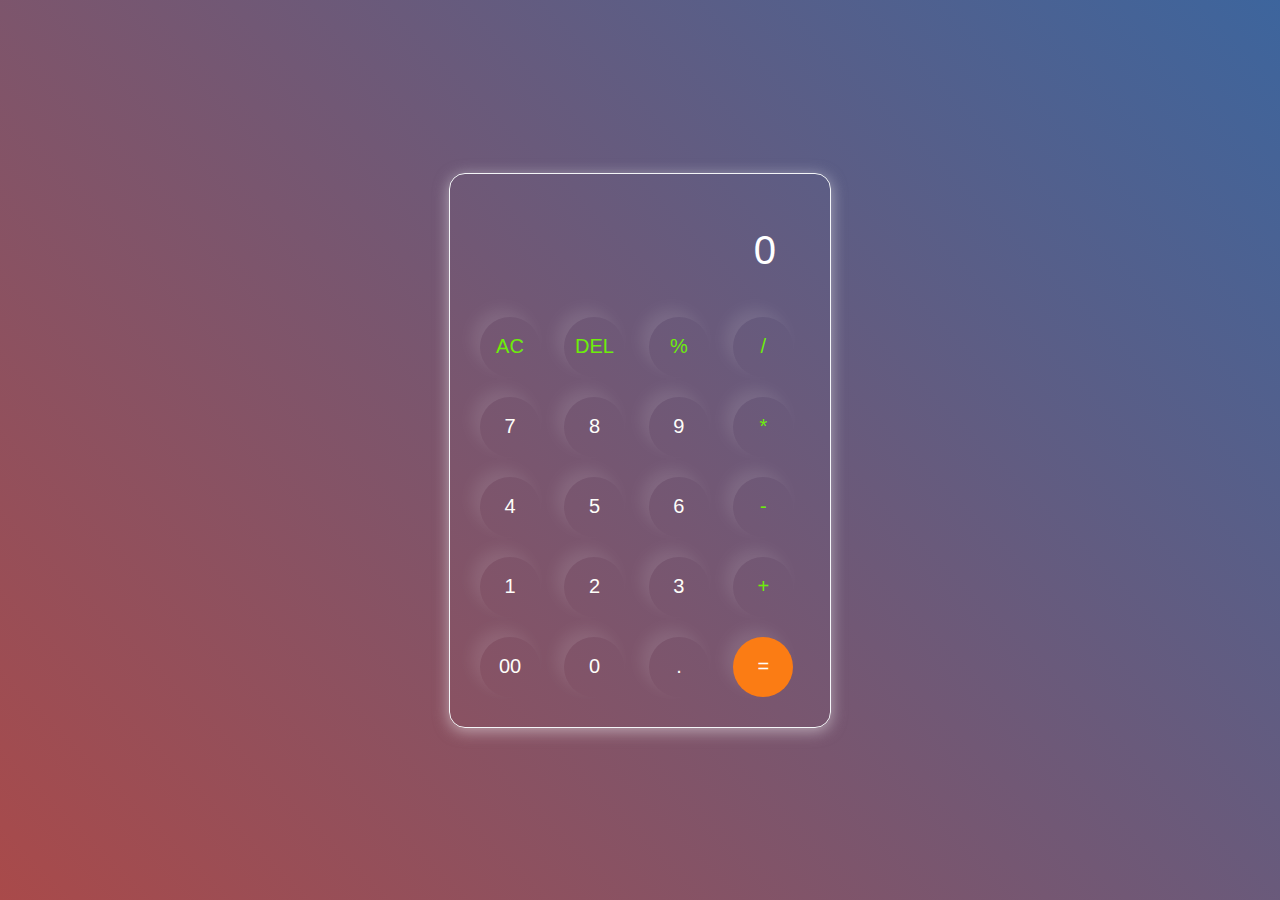
<file: TASK 1/index.html>
<!DOCTYPE html>
<html lang="en">
  <head>
    <meta charset="UTF-8" />
    <meta http-equiv="X-UA-Compatible" content="IE=edge" />
    <meta name="viewport" content="width=device-width, initial-scale=1.0" />
    <link rel="stylesheet" href="style.css" />
    <title>Calculator</title>
  </head>
  <body>
    <div class="container">
      <div class="calculator">
        <input type="text" id="inputBox" placeholder="0" />
        <div>
          <button class="button operator">AC</button>
          <button class="button operator">DEL</button>
          <button class="button operator">%</button>
          <button class="button operator">/</button>
        </div>
        <div>
          <button class="button">7</button>
          <button class="button">8</button>
          <button class="button">9</button>
          <button class="button operator">*</button>
        </div>
        <div>
          <button class="button">4</button>
          <button class="button">5</button>
          <button class="button">6</button>
          <button class="button operator">-</button>
        </div>
        <div>
          <button class="button">1</button>
          <button class="button">2</button>
          <button class="button">3</button>
          <button class="button operator">+</button>
        </div>

        <div>
          <button class="button">00</button>
          <button class="button">0</button>
          <button class="button">.</button>
          <button class="button equalBtn">=</button>
        </div>
      </div>
    </div>

    <script src="index.js"></script>
  </body>
</html>
</file>
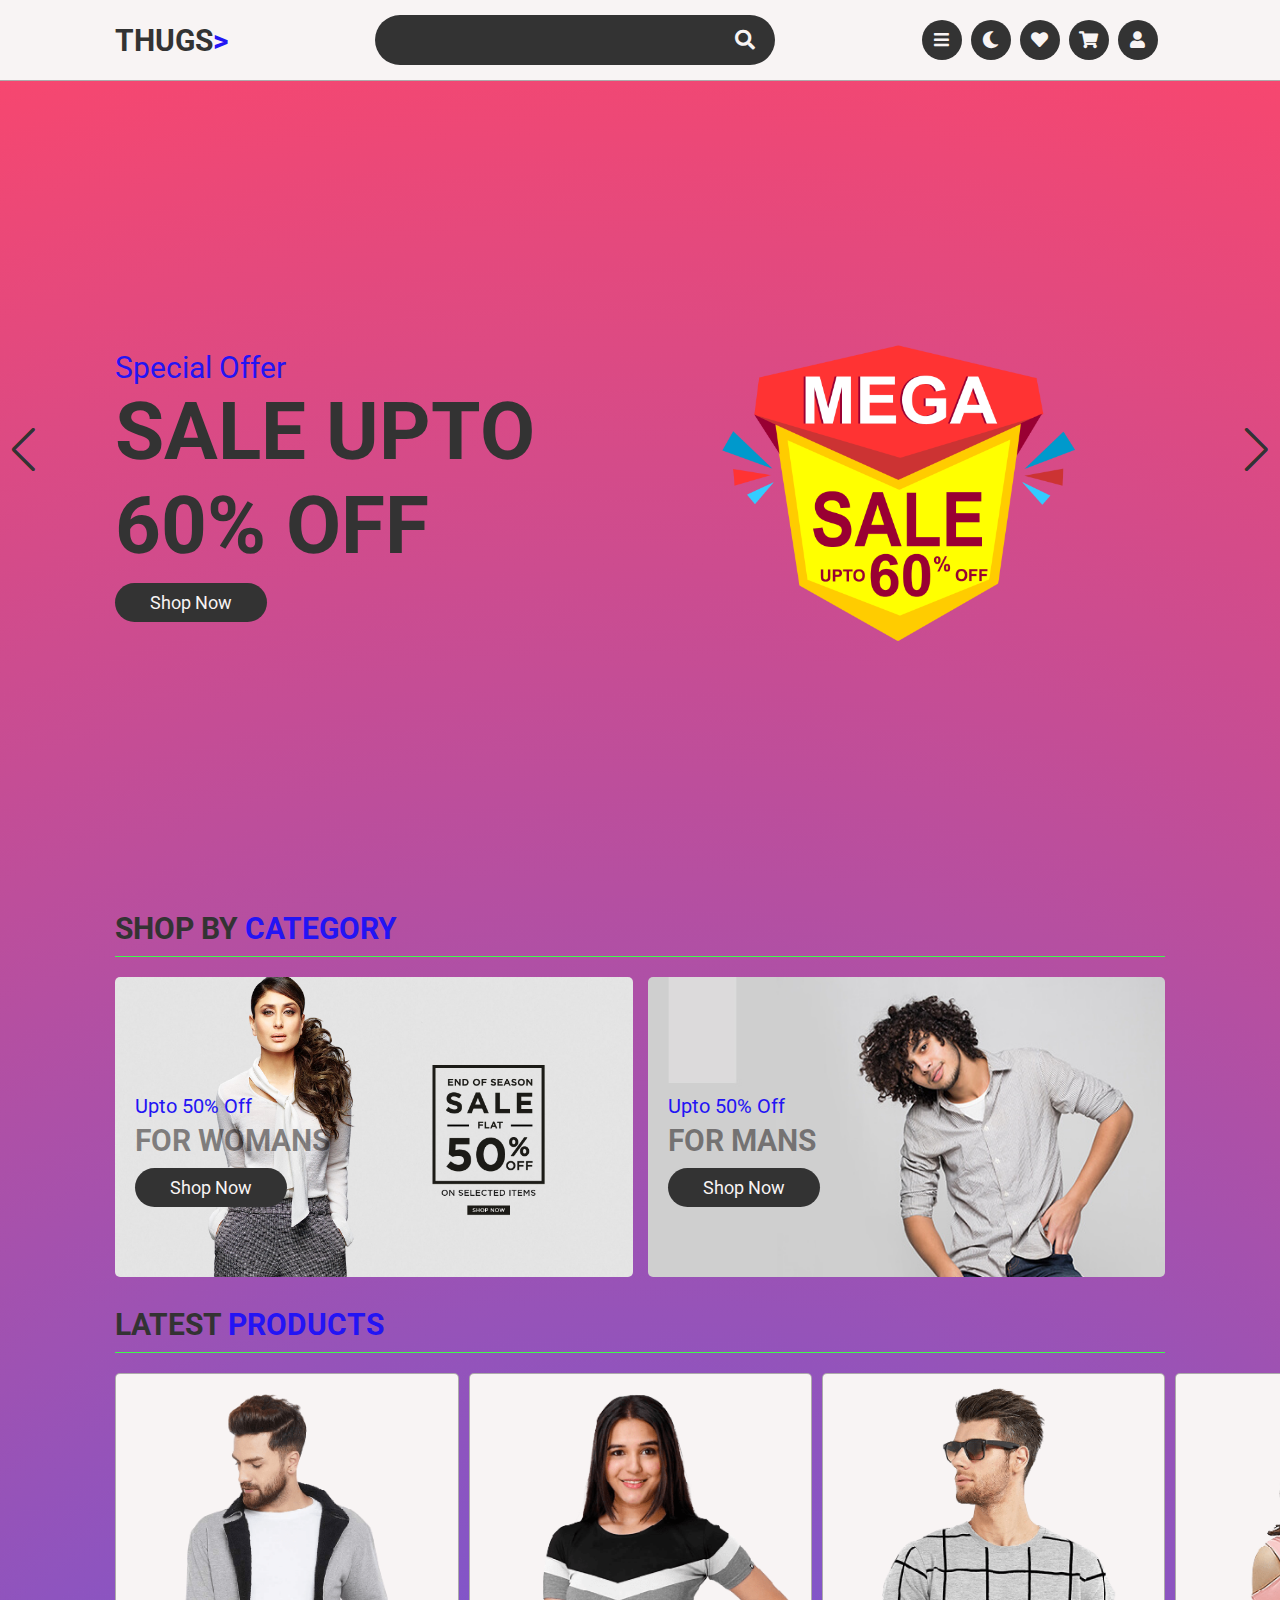
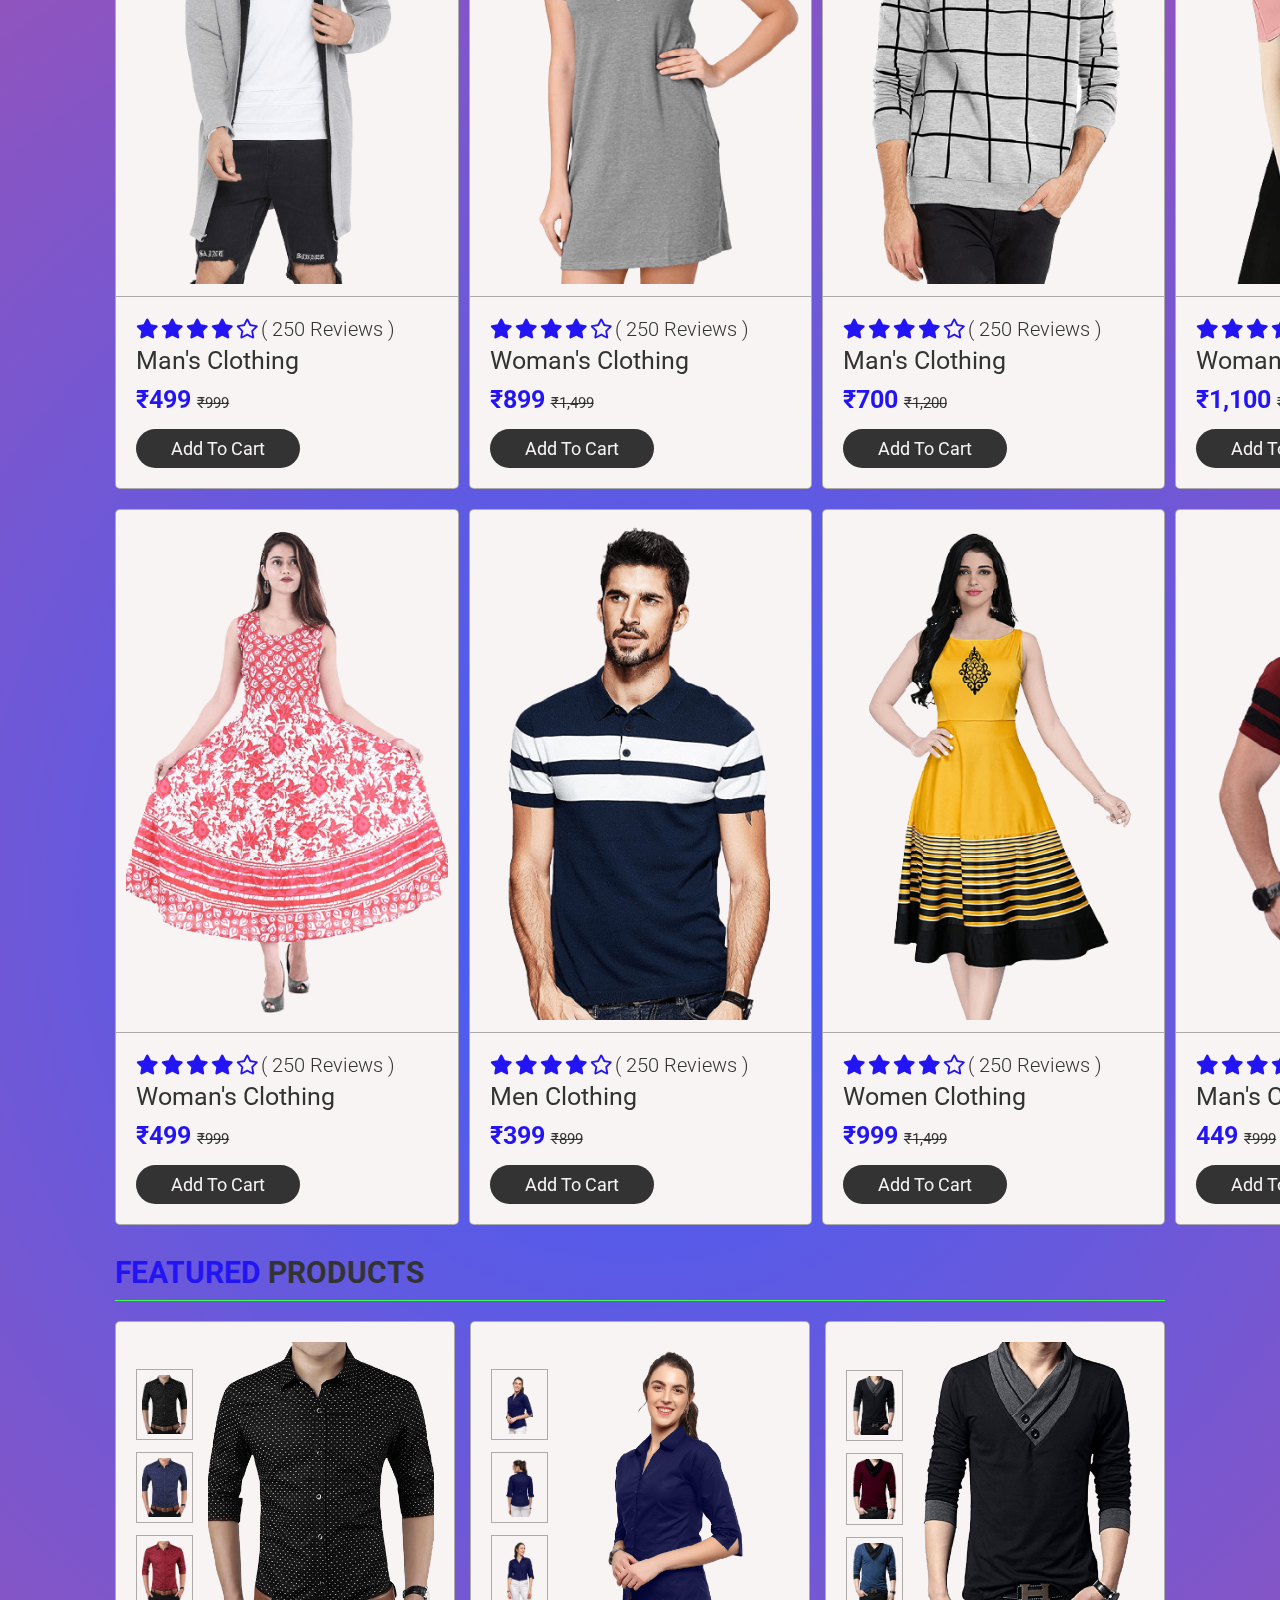
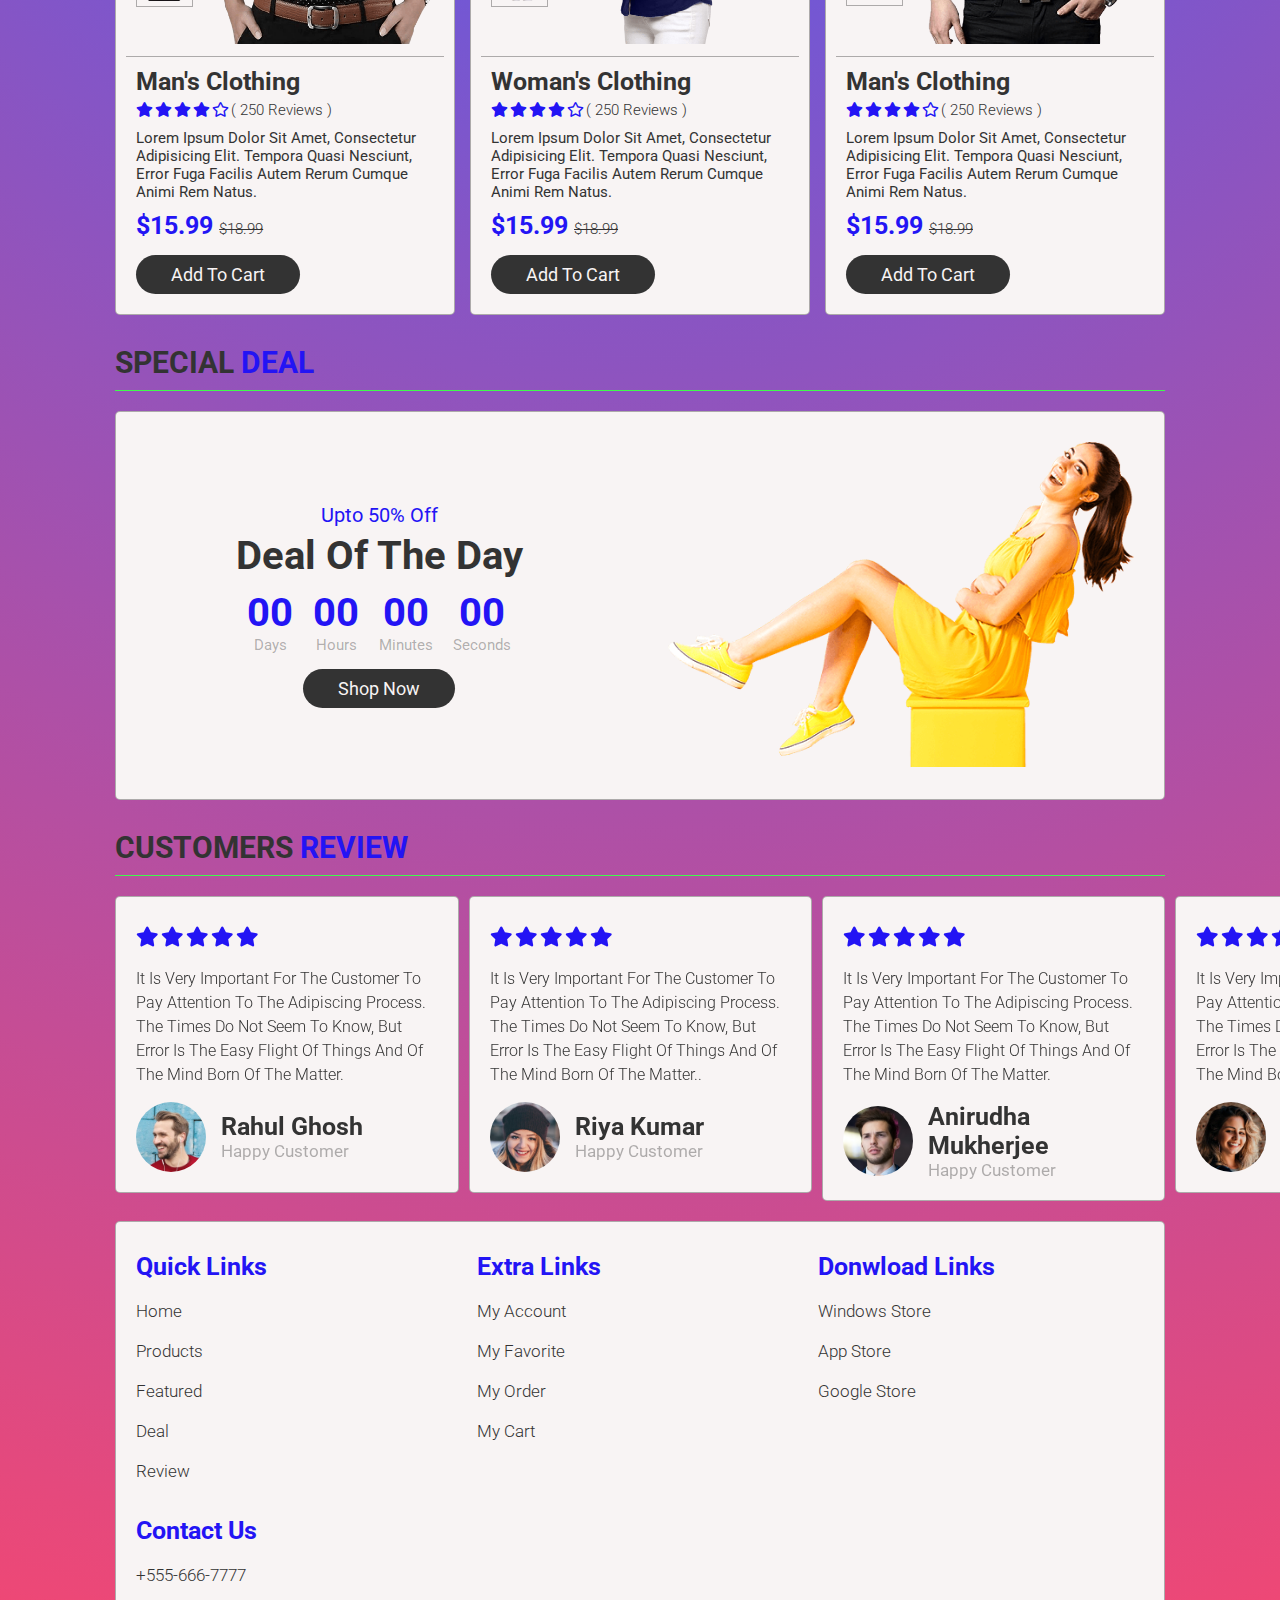
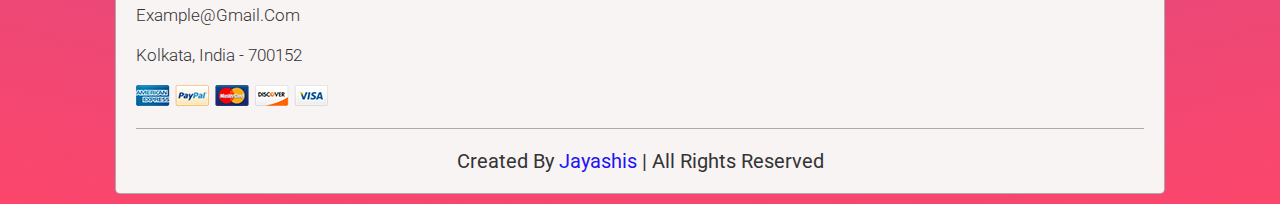
<file: TASK 2/index.html>
<!DOCTYPE html>
<html lang="en">
<head>
    <meta charset="UTF-8">
    <meta http-equiv="X-UA-Compatible" content="IE=edge">
    <meta name="viewport" content="width=device-width, initial-scale=1.0">
    <title>complete responsive e-commerce website </title>

    <link rel="stylesheet" href="https://unpkg.com/swiper/swiper-bundle.min.css" />
    <link rel="stylesheet" href="https://cdnjs.cloudflare.com/ajax/libs/font-awesome/5.15.3/css/all.min.css">
    <link rel="stylesheet" href="style.css">

</head>
<body>
    
    
<header>

    <a href="#" class="logo">THUGS<span>></span></a>

    <form action="">
        <input type="search" id="search-bar">
        <label for="search-bar" class="fas fa-search"></label>
    </form>

    <div class="icons">
        <div id="menu-bar" class="fas fa-bars"></div>
        <div id="theme-toggler" class="fas fa-moon"></div>
        <a href="#" class="fas fa-heart"></a>
        <a href="#" class="fas fa-shopping-cart"></a>
        <a href="#" class="fas fa-user"></a>
    </div>

</header>


<nav class="navbar">

    <div class="user">
        <img src="images/user-img.jpg" alt="">
        <h3>JAYASHIS PAUL</h3>
    </div>

    <div class="links">
        <a href="#home">home</a>
        <a href="#products">products</a>
        <a href="#featured">featured</a>
        <a href="#deal">deal</a>
        <a href="#review">review</a>
    </div>

    <div id="close" class="fas fa-times"></div>

</nav>



<section class="home" id="home">

    <div class="content">
        <span>special offer</span>
        <h3>sale upto 60% off</h3>
        <a href="#" class="btn">shop now</a>
    </div>

    <div class="image">
        <img src="images/h.png" alt="">
    </div>

</section>


<section class="category">

    <h1 class="heading"> shop by <span>category</span> </h1>

    <div class="box-container">

        <div class="box">
            <img src="./images/slide-2.jpg">
            <div class="content">
                <span>upto 50% off</span>
                <h3>for womans</h3>
                <a href="#" class="btn">shop now</a>
            </div>
        </div>

        <div class="box">
            <img src="images/cat-2.jpg" alt="">
            <div class="content">
                <span>upto 50% off</span>
                <h3>for mans</h3>
                <a href="#" class="btn">shop now</a>
            </div>
        </div>
        
    </div>

</section>


<section class="products" id="products">

    <h1 class="heading"> latest <span>products</span> </h1>

<div class="swiper-container product-slider gap">
    <div class="swiper-wrapper">
        <div class="swiper-slide">
            <div class="slide">
                <div class="icons">
                    <a href="#" class="fas fa-heart"></a>
                    <a href="#" class="fas fa-search"></a>
                    <a href="#" class="fas fa-eye"></a>
                </div>
                <div class="image">
                    <img src="images/p-1.png" alt="">
                </div>
                <div class="content">
                    <div class="stars">
                        <i class="fas fa-star"></i>
                        <i class="fas fa-star"></i>
                        <i class="fas fa-star"></i>
                        <i class="fas fa-star"></i>
                        <i class="far fa-star"></i>
                        <span>( 250 reviews )</span>
                    </div>
                    <h3>man's clothing</h3>
                    <div class="price">₹499 <span>₹999</span></div>
                    <a href="#" class="btn">add to cart</a>
                </div>
            </div>
        </div>
        <div class="swiper-slide">
            <div class="slide">
                <div class="icons">
                    <a href="#" class="fas fa-heart"></a>
                    <a href="#" class="fas fa-search"></a>
                    <a href="#" class="fas fa-eye"></a>
                </div>
                <div class="image">
                    <img src="images/p-2.png" alt="">
                </div>
                <div class="content">
                    <div class="stars">
                        <i class="fas fa-star"></i>
                        <i class="fas fa-star"></i>
                        <i class="fas fa-star"></i>
                        <i class="fas fa-star"></i>
                        <i class="far fa-star"></i>
                        <span>( 250 reviews )</span>
                    </div>
                    <h3>woman's clothing</h3>
                    <div class="price">₹899 <span>₹1,499</span></div>
                    <a href="#" class="btn">add to cart</a>
                </div>
            </div>
        </div>
        <div class="swiper-slide">
            <div class="slide">
                <div class="icons">
                    <a href="#" class="fas fa-heart"></a>
                    <a href="#" class="fas fa-search"></a>
                    <a href="#" class="fas fa-eye"></a>
                </div>
                <div class="image">
                    <img src="images/p-3.png" alt="">
                </div>
                <div class="content">
                    <div class="stars">
                        <i class="fas fa-star"></i>
                        <i class="fas fa-star"></i>
                        <i class="fas fa-star"></i>
                        <i class="fas fa-star"></i>
                        <i class="far fa-star"></i>
                        <span>( 250 reviews )</span>
                    </div>
                    <h3>man's clothing</h3>
                    <div class="price">₹700 <span>₹1,200</span></div>
                    <a href="#" class="btn">add to cart</a>
                </div>
            </div>
        </div>
        <div class="swiper-slide">
            <div class="slide">
                <div class="icons">
                    <a href="#" class="fas fa-heart"></a>
                    <a href="#" class="fas fa-search"></a>
                    <a href="#" class="fas fa-eye"></a>
                </div>
                <div class="image">
                    <img src="images/p-4.png" alt="">
                </div>
                <div class="content">
                    <div class="stars">
                        <i class="fas fa-star"></i>
                        <i class="fas fa-star"></i>
                        <i class="fas fa-star"></i>
                        <i class="fas fa-star"></i>
                        <i class="far fa-star"></i>
                        <span>( 250 reviews )</span>
                    </div>
                    <h3>woman's clothing</h3>
                    <div class="price">₹1,100 <span>₹1,700</span></div>
                    <a href="#" class="btn">add to cart</a>
                </div>
            </div>
        </div>
        <div class="swiper-slide">
            <div class="slide">
                <div class="icons">
                    <a href="#" class="fas fa-heart"></a>
                    <a href="#" class="fas fa-search"></a>
                    <a href="#" class="fas fa-eye"></a>
                </div>
                <div class="image">
                    <img src="images/p-5.png" alt="">
                </div>
                <div class="content">
                    <div class="stars">
                        <i class="fas fa-star"></i>
                        <i class="fas fa-star"></i>
                        <i class="fas fa-star"></i>
                        <i class="fas fa-star"></i>
                        <i class="far fa-star"></i>
                        <span>( 250 reviews )</span>
                    </div>
                    <h3>man's clothing</h3>
                    <div class="price">₹699 <span>₹1,199</span></div>
                    <a href="#" class="btn">add to cart</a>
                </div>
            </div>
        </div>
    </div>
    <div class="swiper-button-next"></div>
    <div class="swiper-button-prev"></div>
</div>

<div class="swiper-container product-slider">
    <div class="swiper-wrapper">
        <div class="swiper-slide">
            <div class="slide">
                <div class="icons">
                    <a href="#" class="fas fa-heart"></a>
                    <a href="#" class="fas fa-search"></a>
                    <a href="#" class="fas fa-eye"></a>
                </div>
                <div class="image">
                    <img src="images/p-6.png" alt="">
                </div>
                <div class="content">
                    <div class="stars">
                        <i class="fas fa-star"></i>
                        <i class="fas fa-star"></i>
                        <i class="fas fa-star"></i>
                        <i class="fas fa-star"></i>
                        <i class="far fa-star"></i>
                        <span>( 250 reviews )</span>
                    </div>
                    <h3>woman's clothing</h3>
                    <div class="price">₹499 <span>₹999</span></div>
                    <a href="#" class="btn">add to cart</a>
                </div>
            </div>
        </div>
        <div class="swiper-slide">
            <div class="slide">
                <div class="icons">
                    <a href="#" class="fas fa-heart"></a>
                    <a href="#" class="fas fa-search"></a>
                    <a href="#" class="fas fa-eye"></a>
                </div>
                <div class="image">
                    <img src="images/p-7.png" alt="">
                </div>
                <div class="content">
                    <div class="stars">
                        <i class="fas fa-star"></i>
                        <i class="fas fa-star"></i>
                        <i class="fas fa-star"></i>
                        <i class="fas fa-star"></i>
                        <i class="far fa-star"></i>
                        <span>( 250 reviews )</span>
                    </div>
                    <h3>Men clothing</h3>
                    <div class="price">₹399 <span>₹899</span></div>
                    <a href="#" class="btn">add to cart</a>
                </div>
            </div>
        </div>
        <div class="swiper-slide">
            <div class="slide">
                <div class="icons">
                    <a href="#" class="fas fa-heart"></a>
                    <a href="#" class="fas fa-search"></a>
                    <a href="#" class="fas fa-eye"></a>
                </div>
                <div class="image">
                    <img src="images/p-8.png" alt="">
                </div>
                <div class="content">
                    <div class="stars">
                        <i class="fas fa-star"></i>
                        <i class="fas fa-star"></i>
                        <i class="fas fa-star"></i>
                        <i class="fas fa-star"></i>
                        <i class="far fa-star"></i>
                        <span>( 250 reviews )</span>
                    </div>
                    <h3>Women clothing</h3>
                    <div class="price">₹999 <span>₹1,499</span></div>
                    <a href="#" class="btn">add to cart</a>
                </div>
            </div>
        </div>
        <div class="swiper-slide">
            <div class="slide">
                <div class="icons">
                    <a href="#" class="fas fa-heart"></a>
                    <a href="#" class="fas fa-search"></a>
                    <a href="#" class="fas fa-eye"></a>
                </div>
                <div class="image">
                    <img src="images/p-9.png" alt="">
                </div>
                <div class="content">
                    <div class="stars">
                        <i class="fas fa-star"></i>
                        <i class="fas fa-star"></i>
                        <i class="fas fa-star"></i>
                        <i class="fas fa-star"></i>
                        <i class="far fa-star"></i>
                        <span>( 250 reviews )</span>
                    </div>
                    <h3>man's clothing</h3>
                    <div class="price">449 <span>₹999</span></div>
                    <a href="#" class="btn">add to cart</a>
                </div>
            </div>
        </div>
        <div class="swiper-slide">
            <div class="slide">
                <div class="icons">
                    <a href="#" class="fas fa-heart"></a>
                    <a href="#" class="fas fa-search"></a>
                    <a href="#" class="fas fa-eye"></a>
                </div>
                <div class="image">
                    <img src="images/p-10.png" alt="">
                </div>
                <div class="content">
                    <div class="stars">
                        <i class="fas fa-star"></i>
                        <i class="fas fa-star"></i>
                        <i class="fas fa-star"></i>
                        <i class="fas fa-star"></i>
                        <i class="far fa-star"></i>
                        <span>( 250 reviews )</span>
                    </div>
                    <h3>woman's clothing</h3>
                    <div class="price">₹1,699 <span>₹2,000</span></div>
                    <a href="#" class="btn">add to cart</a>
                </div>
            </div>
        </div>
    </div>
    <div class="swiper-button-next"></div>
    <div class="swiper-button-prev"></div>
</div>

</section>


<section class="featured" id="featured">

    <h1 class="heading"> <span>featured</span> products </h1>

    <div class="box-container">

        <div class="box">
            <div class="image-container">
                <div class="small-image">
                    <img src="images/f-1-1.png" class="small-image-1" alt="">
                    <img src="images/f-1-2.png" class="small-image-1" alt="">
                    <img src="images/f-1-3.png" class="small-image-1" alt="">
                </div>
                <div class="big-image">
                    <img src="images/f-1-1.png" class="big-image-1" alt="">
                </div>
            </div>
            <div class="content">
                <h3>man's clothing</h3>
                <div class="stars">
                    <i class="fas fa-star"></i>
                    <i class="fas fa-star"></i>
                    <i class="fas fa-star"></i>
                    <i class="fas fa-star"></i>
                    <i class="far fa-star"></i>
                    <span>( 250 reviews )</span>
                </div>
                <p>Lorem ipsum dolor sit amet, consectetur adipisicing elit. Tempora quasi nesciunt, error fuga facilis autem rerum cumque animi rem natus.</p>
                <div class="price">$15.99 <span>$18.99</span></div>
                <a href="#" class="btn">add to cart</a>
            </div>
        </div>

        <div class="box">
            <div class="image-container">
                <div class="small-image">
                    <img src="images/f-2-1.png" class="small-image-2" alt="">
                    <img src="images/f-2-2.png" class="small-image-2" alt="">
                    <img src="images/f-2-3.png" class="small-image-2" alt="">
                </div>
                <div class="big-image">
                    <img src="images/f-2-1.png" class="big-image-2" alt="">
                </div>
            </div>
            <div class="content">
                <h3>woman's clothing</h3>
                <div class="stars">
                    <i class="fas fa-star"></i>
                    <i class="fas fa-star"></i>
                    <i class="fas fa-star"></i>
                    <i class="fas fa-star"></i>
                    <i class="far fa-star"></i>
                    <span>( 250 reviews )</span>
                </div>
                <p>Lorem ipsum dolor sit amet, consectetur adipisicing elit. Tempora quasi nesciunt, error fuga facilis autem rerum cumque animi rem natus.</p>
                <div class="price">$15.99 <span>$18.99</span></div>
                <a href="#" class="btn">add to cart</a>
            </div>
        </div>

        <div class="box">
            <div class="image-container">
                <div class="small-image">
                    <img src="images/f-3-1.png" class="small-image-3" alt="">
                    <img src="images/f-3-2.png" class="small-image-3" alt="">
                    <img src="images/f-3-3.png" class="small-image-3" alt="">
                </div>
                <div class="big-image">
                    <img src="images/f-3-1.png" class="big-image-3" alt="">
                </div>
            </div>
            <div class="content">
                <h3>man's clothing</h3>
                <div class="stars">
                    <i class="fas fa-star"></i>
                    <i class="fas fa-star"></i>
                    <i class="fas fa-star"></i>
                    <i class="fas fa-star"></i>
                    <i class="far fa-star"></i>
                    <span>( 250 reviews )</span>
                </div>
                <p>Lorem ipsum dolor sit amet, consectetur adipisicing elit. Tempora quasi nesciunt, error fuga facilis autem rerum cumque animi rem natus.</p>
                <div class="price">$15.99 <span>$18.99</span></div>
                <a href="#" class="btn">add to cart</a>
            </div>
        </div>

    </div>

</section>


<section class="deal" id="deal">

    <h1 class="heading"> special <span>deal</span> </h1>

    <div class="row">

        <div class="content">
            <span class="discount">upto 50% off</span>
            <h3 class="text">deal of the day</h3>
            <div class="count-down">
                <div class="box">
                    <h3 id="days">00</h3>
                    <span>days</span>
                </div>
                <div class="box">
                    <h3 id="hours">00</h3>
                    <span>hours</span>
                </div>
                <div class="box">
                    <h3 id="minutes">00</h3>
                    <span>minutes</span>
                </div>
                <div class="box">
                    <h3 id="seconds">00</h3>
                    <span>seconds</span>
                </div>
            </div>
            <a href="#" class="btn">shop now</a>
        </div>

        <div class="image">
            <img src="images/counter-img.png" alt="">
        </div>

    </div>

</section>


<section class="review" id="review">

    <h1 class="heading"> customers <span>review</span> </h1>

<div class="swiper-container review-slider">
    <div class="swiper-wrapper">
        <div class="swiper-slide">
            <div class="slide">
                <div class="stars">
                    <i class="fas fa-star"></i>
                    <i class="fas fa-star"></i>
                    <i class="fas fa-star"></i>
                    <i class="fas fa-star"></i>
                    <i class="fas fa-star"></i>
                </div>
                <p>It is very important for the customer to pay attention to the adipiscing process. The times do not seem to know, but error is the easy flight of things and of the mind born of the matter.</p>
                <div class="user">
                    <img src="images/pic-1.png" alt="">
                    <div class="user-info">
                        <h3>Rahul ghosh</h3>
                        <span>happy customer</span>
                    </div>
                </div>
            </div>
        </div>
        <div class="swiper-slide">
            <div class="slide">
                <div class="stars">
                    <i class="fas fa-star"></i>
                    <i class="fas fa-star"></i>
                    <i class="fas fa-star"></i>
                    <i class="fas fa-star"></i>
                    <i class="fas fa-star"></i>
                </div>
                <p>It is very important for the customer to pay attention to the adipiscing process. The times do not seem to know, but error is the easy flight of things and of the mind born of the matter..</p>
                <div class="user">
                    <img src="images/pic-2.png" alt="">
                    <div class="user-info">
                        <h3>Riya Kumar</h3>
                        <span>happy customer</span>
                    </div>
                </div>
            </div>
        </div>
        <div class="swiper-slide">
            <div class="slide">
                <div class="stars">
                    <i class="fas fa-star"></i>
                    <i class="fas fa-star"></i>
                    <i class="fas fa-star"></i>
                    <i class="fas fa-star"></i>
                    <i class="fas fa-star"></i>
                </div>
                <p>It is very important for the customer to pay attention to the adipiscing process. The times do not seem to know, but error is the easy flight of things and of the mind born of the matter.</p>
                <div class="user">
                    <img src="images/pic-3.png" alt="">
                    <div class="user-info">
                        <h3>Anirudha Mukherjee</h3>
                        <span>happy customer</span>
                    </div>
                </div>
            </div>
        </div>
        <div class="swiper-slide">
            <div class="slide">
                <div class="stars">
                    <i class="fas fa-star"></i>
                    <i class="fas fa-star"></i>
                    <i class="fas fa-star"></i>
                    <i class="fas fa-star"></i>
                    <i class="fas fa-star"></i>
                </div>
                <p>It is very important for the customer to pay attention to the adipiscing process. The times do not seem to know, but error is the easy flight of things and of the mind born of the matter.</p>
                <div class="user">
                    <img src="images/pic-4.png" alt="">
                    <div class="user-info">
                        <h3>Reshmi Ganguly</h3>
                        <span>happy customer</span>
                    </div>
                </div>
            </div>
        </div>
    </div>
</div>

</section>


<section class="footer">

<div class="footer-container">

    <div class="box-container">

        <div class="box">
            <h3>quick links</h3>
            <a href="#">home</a>
            <a href="#">products</a>
            <a href="#">featured</a>
            <a href="#">deal</a>
            <a href="#">review</a>
        </div>

        <div class="box">
            <h3>extra links</h3>
            <a href="#">my account</a>
            <a href="#">my favorite</a>
            <a href="#">my order</a>
            <a href="#">my cart</a>
        </div>

        <div class="box">
            <h3>donwload links</h3>
            <a href="#">windows store</a>
            <a href="#">app store</a>
            <a href="#">google store</a>
        </div>

        <div class="box">
            <h3>contact us</h3>
            <a href="#">+555-666-7777</a>
            <a href="#">example@gmail.com</a>
            <a href="#">Kolkata, India - 700152</a>
            <img src="images/payment.png" alt="">
        </div>

    </div>

    <div class="credit"> created by <span> Jayashis </span> | all rights reserved </div>

</div>

</section>

<script src="https://unpkg.com/swiper/swiper-bundle.min.js"></script>

<script src="script.js"></script>

</body>
</html>
</file>
<file: TASK 1/style.css>
*{
    margin: 0;
    padding: 0;
    box-sizing: border-box;
    font-family: 'Poppins', sans-serif;
}

body{
    width: 100%;
    height: 100vh;
    display: flex;
    justify-content: center;
    align-items: center;
    background: linear-gradient(45deg, #a94a4a, #3d659d);
}

.calculator{
    border: 1px solid #f4f6f8;
    padding: 20px;
    border-radius: 16px;
    background: transparent;
    box-shadow: 0px 3px 15px rgba(249, 250, 251, 0.5);

}

input{
    width: 320px;
    border: none;
    padding: 24px;
    margin: 10px;
    background: transparent;
    box-shadow: 0px 3px 15px rgbs(84, 84, 84, 0.1);
    font-size: 40px;
    text-align: right;
    cursor: pointer;
    color: #ffffff;
}

input::placeholder{
    color: #ffffff;
}

button{
    border: none;
    width: 60px;
    height: 60px;
    margin: 10px;
    border-radius: 50%;
    background: transparent;
    color: #fefefa;
    font-size: 20px;
    box-shadow: -8px -8px 15px rgba(255, 255, 255, 0.1);
    cursor: pointer;
}

.equalBtn{
    background-color: #fb7c14;
}

.operator{
    color: #6dee0a;
}
</file>
<file: TASK 2/style.css>
@import url('https://fonts.googleapis.com/css2?family=Roboto:wght@100;300;400;500;700&display=swap');

:root{
    --orange:#2314f4;
    --white-color:#f8f4f4;
    --black-color:#333;
    --light-color:rgba(0,0,0,.3);
}

*{
    font-family: 'Roboto', sans-serif;
    margin:0; padding:0;
    box-sizing: border-box;
    outline: none; border:none;
    text-decoration: none;
    text-transform: capitalize;
    transition:.2s linear;
}

html{
    font-size: 62.5%;
    overflow-x: hidden;
    scroll-padding-top: 7.5rem;
    scroll-behavior: smooth;
}

html::-webkit-scrollbar{
    width:1rem;
}

html::-webkit-scrollbar-track{
    background:var(--white-color);
}

html::-webkit-scrollbar-thumb{
    background:var(--black-color);
    border-radius: 5rem;
}

body{
    background: rgb(63,94,251);
background: radial-gradient(circle, rgba(63,94,251,1) 0%, rgba(252,70,107,1) 100%);

}

body.active{
    --white-color:#110f0f;
    --black-color:#fff;
    --light-color:rgba(255,255,255,.3);
    background:#222;
}

section{
    padding:1rem 9%;
}

.heading{
    padding:1rem 0;
    margin-bottom: 2rem;
    border-bottom: .1rem solid rgb(63, 251, 76);
    font-size: 3rem;
    color:var(--black-color);
    text-transform: uppercase;
}

.heading span{
    color:var(--orange);
    text-transform: uppercase;
}

.btn{
    display: inline-block;
    margin-top: 1rem;
    border-radius: 5rem;
    background: var(--black-color);
    color:var(--white-color);
    font-size: 1.8rem;
    padding:.9rem 3.5rem;
    cursor: pointer;
}

.btn:hover{
    background:rgb(63, 251, 76);
    color:#fff;
}

header{
    width: 100%;
    display: flex;
    align-items: center;
    justify-content: space-between;
    background: var(--white-color);
    border-bottom: .1rem solid var(--light-color);
    padding:1.5rem 9%;
}

header .logo{
    text-transform: uppercase;
    font-weight: bolder;
    color:var(--black-color);
    font-size: 3rem;
}

header .logo span{
    color:var(--orange);
}

header form{
    display: flex;
    align-items: center;
    width: 40rem;
    border-radius: 5rem;
    height: 5rem;
    background: var(--black-color);
    overflow:hidden;
}

header form input{
    width: 100%;
    height: 100%;
    background: none;
    font-size: 1.7rem;
    color:var(--white-color);
    padding:0 2rem;
    text-transform: none;
}

header form label{
    font-size: 2rem;
    padding-right: 2rem;
    color:var(--white-color);
    cursor: pointer;
}

header form label:hover{
    color: var(--orange);
}

header .icons div,
header .icons a{
    height: 4rem;
    width: 4rem;
    font-size: 1.7rem;
    line-height: 4rem;
    background: var(--black-color);
    color:var(--white-color);
    text-align: center;
    border-radius: 50%;
    cursor: pointer;
    margin-right: .7rem;
}

header .icons div:hover,
header .icons a:hover{
    background:rgb(63, 251, 76);
    color:#fff;
    transform: rotate(360deg);
}

header.active{
    position: fixed;
    top:0; left: 0;
    z-index: 100;
}

.navbar{
    position: fixed;
    top:0; left: -120%;
    z-index: 1000;
    height: 100%;
    background: var(--white-color);
    padding:3rem;
    width: 30rem;
}

.navbar.active{
    left: 0;
    box-shadow: 0 0 0 100vw var(--light-color);
}

.navbar .user{
    text-align: center;
    margin:3rem auto;
}

.navbar .user img{
    height: 15rem;
    width: 15rem;
    border-radius: 50%;
    border:.5rem solid var(--white-color);
    object-fit: cover;
    box-shadow: 5rem 2rem 0 -3rem var(--orange),
                -5rem -2rem 0 -3rem var(--orange);
}

.navbar .user h3{
    padding-top: .5rem;
    color:var(--black-color);
    font-weight: 500;
    font-size: 2rem;
}

.navbar .links a{
    display: block;
    border-bottom: .1rem solid var(--light-color);
    font-size: 2rem;
    padding:1.5rem 0;
    color:var(--black-color);
}

.navbar .links a:last-child{
    border: none;
}

.navbar .links a:hover{
    letter-spacing: .2rem;
    color:var(--orange);
}

.navbar #close{
    position: absolute;
    top:1rem; right:2rem;
    font-size: 3rem;
    cursor: pointer;
    color:var(--black-color);
}

.navbar #close:hover{
    color: var(--orange);
}

.home{
    min-height: 90vh;
    display: flex;
    align-items: center;
    flex-wrap: wrap-reverse;
    gap:1.5rem;
}

.home .content{
    flex:1 1 40rem;
}

.home .image{
    flex:1 1 40rem;
    text-align: center;
}

.home .image img{
    width:30vw;
}

.home .content span{
    color:var(--orange);
    font-size: 3rem;
}

.home .content h3{
    color:var(--black-color);
    font-size: 8rem;
    text-transform: uppercase;
}

.category .box-container{
    display: flex;
    flex-wrap: wrap;
    gap:1.5rem;
}

.category .box-container .box{
    height: 30rem;
    flex:1 1 40rem;
    border-radius: .5rem;
    position: relative;
    overflow:hidden;
}

.category .box-container .box img{
    height: 100%;
    width: 100%;
    object-fit: cover;
}

.category .box-container .box:hover img{
    transform: scale(1.1);
}

.category .box-container .content{
    position: absolute;
    bottom: 7rem; left:2rem;
}

.category .box-container .content span{
    font-size: 2rem;
    color:var(--orange);
}

.category .box-container .content h3{
    font-size: 3rem;
    color:rgba(14, 9, 9, 0.467);
    text-transform: uppercase;
    padding-top: .5rem;
}

.products .product-slider .slide{
    overflow: hidden;
    position: relative;
    border:.1rem solid var(--light-color);
    border-radius: .5rem;
    background: var(--white-color);
}

.products .product-slider .slide .image{
    padding:1rem;
}

.products .product-slider .slide .image img{
    height: 50rem;
    width: 100%;
    object-fit: cover;
}

.products .product-slider .slide .content{
    padding:2rem;
    border-top: .1rem solid var(--light-color);
}

.products .product-slider .slide .icons{
    position: absolute;
    top:0; right:-7rem;
}

.products .product-slider .slide:hover .icons{
    right:1rem;
}

.products .product-slider .slide .icons a{
    height:5rem;
    width:5rem;
    line-height: 5rem;
    text-align: center;
    font-size: 2rem;
    border-radius: 50%;
    background: var(--black-color);
    color:var(--white-color);
    display: block;
    margin-top: 1rem;
}

.products .product-slider .slide .icons a:hover{
    background:var(--orange);
    color:#fff;
}

.products .product-slider .slide .content .stars i{
    font-size: 2rem;
    color:var(--orange);
}

.products .product-slider .slide .content .stars span{
    font-size: 2rem;
    color:var(--black-color);
    font-weight: 300;
}

.products .product-slider .slide .content h3{
    color:var(--black-color);
    font-weight: normal;
    font-size: 2.5rem;
    padding:.5rem 0;
}

.products .product-slider .slide .content .price{
    color:var(--orange);
    font-weight: bolder;
    font-size: 2.5rem;
    padding:.5rem 0;
}

.products .product-slider .slide .content .price span{
    color:var(--black-color);
    font-weight: normal;
    font-size: 1.5rem;
    text-decoration: line-through;
}

.products .product-slider .swiper-button-next,
.products .product-slider .swiper-button-prev{
    color:var(--black-color);
}

.products .gap{
    margin-bottom: 2rem;
}

.featured .box-container{
    display: flex;
    flex-wrap: wrap;
    gap:1.5rem;
}

.featured .box-container .box{
    flex:1 1 27rem;
    background: var(--white-color);
    border:.1rem solid var(--light-color);
    border-radius: .5rem;
    padding:1rem;
}

.featured .box-container .box .image-container{
    display: flex;
    gap:1.5rem;
    align-items: center;
    padding:1rem;
}

.featured .box-container .box .image-container .small-image{
    width:20%;
}

.featured .box-container .box .image-container .big-image{
    width:80%;
}

.featured .box-container .box .image-container .small-image img{
    width:100%;
    padding: .5rem;
    margin-bottom: 1rem;
    border:.1rem solid var(--light-color);
    cursor: pointer;
}

.featured .box-container .box .image-container .big-image img{
    width:100%;
}

.featured .box-container .box .content{
    padding:1rem;
    border-top: .1rem solid var(--light-color);
}

.featured .box-container .box .content h3{
    font-size: 2.5rem;
    color:var(--black-color);
}

.featured .box-container .box .content .stars{
    padding: .5rem 0;
}

.featured .box-container .box .content .stars i{
    font-size: 1.5rem;
    color:var(--orange);
}

.featured .box-container .box .content .stars span{
    font-size: 1.5rem;
    color:var(--black-color);
    font-weight: 300;
}

.featured .box-container .box .content p{
    color:var(--black-color);
    font-size: 1.5rem;
    padding:.5rem 0;
}

.featured .box-container .box .content .price{
    color:var(--orange);
    font-size: 2.5rem;
    padding:.5rem 0;
    font-weight: bolder;
}

.featured .box-container .box .content .price span{
    color:var(--black-color);
    font-size: 1.5rem;
    text-decoration: line-through;
    font-weight: 300;
}

.deal .row{
    display: flex;
    align-items: center;
    flex-wrap: wrap;
    gap:1.5rem;
    text-align: center;
    border:.1rem solid var(--light-color);
    background:var(--white-color);
    border-radius: .5rem;
    padding:1rem;
}

.deal .row .content{
    flex:1 1 40rem;
    padding:1rem;
}

.deal .row .image{
    flex:1 1 40rem;
    padding:2rem;
}

.deal .row .image img{
    width:100%;
}

.deal .row .discount{
    font-size: 2rem;
    color:var(--orange);
}

.deal .row .text{
    font-size: 4rem;
    color:var(--black-color);
    padding:.5rem 0;
}

.deal .row .count-down{
    display: flex;
    gap:2rem;
    justify-content: center;
    padding:.5rem 0;
}

.deal .row .count-down h3{
    color:var(--orange);
    font-size: 4rem;
}

.deal .row .count-down span{
    color:var(--light-color);
    font-size: 1.5rem;
}

.review .review-slider .slide{
    background:var(--white-color);
    border-radius: .5rem;
    border:.1rem solid var(--light-color);
    padding:2rem;
}

.review .review-slider .slide .stars{
    padding:1rem 0;
}

.review .review-slider .slide .stars i{
   font-size: 2rem;
   color:var(--orange);
}

.review .review-slider .slide p{
    color:var(--black-color);
    font-size: 1.6rem;
    font-weight: 300;
    line-height: 1.5;
    padding:1rem 0;
}

.review .review-slider .slide .user{
    padding-top: .5rem;
    display: flex;
    align-items: center;
}

.review .review-slider .slide .user img{
    margin-right: 1.5rem;
    height:7rem;
    width:7rem;
    border-radius: 50%;
    object-fit: cover;
}

.review .review-slider .slide .user h3{
    color:var(--black-color);
    font-size: 2.5rem;
}

.review .review-slider .slide .user span{
    color:var(--light-color);
    font-size: 1.7rem;
}

.footer .footer-container{
    background:var(--white-color);
    border:.1rem solid var(--light-color);
    border-radius: .5rem;
    padding:2rem;
}

.footer .footer-container .box-container{
    display: flex;
    flex-wrap: wrap;
    gap:1.5rem;
}

.footer .footer-container .box-container .box{
    flex:1 1 25rem;
}

.footer .footer-container .box-container .box h3{
    color:var(--orange);
    font-size: 2.5rem;
    padding:1rem 0;
}

.footer .footer-container .box-container .box a{
    display: block;
    color:var(--black-color);
    font-size: 1.7rem;
    padding:1rem 0;
    font-weight: 300;
}

.footer .footer-container .box-container .box a:hover{
    color:var(--orange);
}

.footer .footer-container .box-container .box img{
    margin-top: 1rem;
}

.footer .footer-container .credit{
    font-size: 2rem;
    margin-top: 2rem;
    padding-top: 2rem;
    border-top: .1rem solid var(--light-color);
    color:var(--black-color);
    text-align: center;
}

.footer .footer-container .credit span{
    color:var(--orange);
}

@media (max-width:991px){

    html{
        font-size: 55%;
    }

    header{
        padding:1.5rem;
    }

    section{
        padding:1.5rem;
    }

    .home .content h3{
        font-size: 5rem;
    }

}


@media (max-width:768px){

    header{
        flex-flow: column;
    }

    header form{
        width:100%;
        margin:2rem 0;
    }

    header.active{
        transform: translateY(-12.5rem);
    }

    .home .content{
        text-align: center;
    }

    .home .image img{
        width: 100%;
    }

}

@media (max-width:450px){

    html{
        font-size: 50%;
    }

    .heading{
        text-align: center;
        font-size: 2.5rem;
        border-bottom: none;
    }

}
</file>
